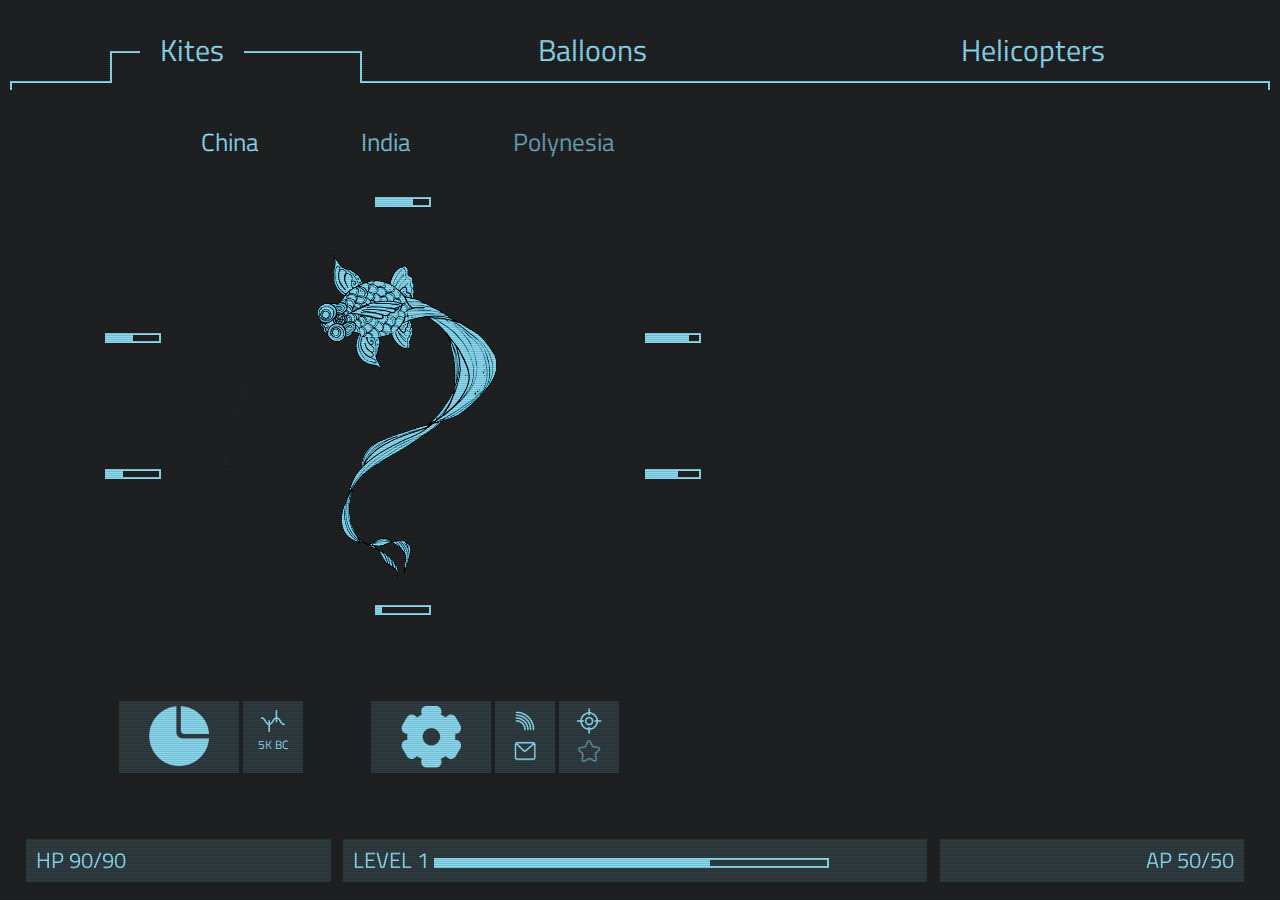
<file: index.html>
<!DOCTYPE html>
<html lang="en" dir="ltr">
  <head>
    <meta charset="utf-8">
      <meta name="viewport" content="width=device-width, initial-scale=1, shrink-to-fit=no">

    <link rel="stylesheet" href="https://stackpath.bootstrapcdn.com/bootstrap/4.4.1/css/bootstrap.min.css" integrity="sha384-Vkoo8x4CGsO3+Hhxv8T/Q5PaXtkKtu6ug5TOeNV6gBiFeWPGFN9MuhOf23Q9Ifjh" crossorigin="anonymous">
    <link rel="stylesheet" type="text/css" href="css/master.css">
  <link href="https://fonts.googleapis.com/css2?family=Roboto+Mono:wght@500&family=Titillium+Web:wght@600&display=swap" rel="stylesheet">

    <title>Early flying machines</title>
  </head>
  <body>
    <nav class="navbar navbar-expand-lg navbar-light main-navbar">

      <button class="navbar-toggler navbar-dark" type="button" data-toggle="collapse" data-target="#navbarNav" aria-controls="navbarNav" aria-expanded="false" aria-label="Toggle navigation">
          <span class="navbar-toggler-icon"></span>
      </button>
      <div class="collapse navbar-collapse" id="navbarNav">
        <ul class="navbar-nav nr-auto container-fluid">

          <li class="navbar-item active">
            <a class="nav-link active" href="index.html">Kites<span class="sr-only">(current)</span></a>
          </li>
          <li class="nav-item">
            <a class="nav-link" href="ball.html">Balloons</a>
          </li>
          <li class="nav-item">
            <a class="nav-link" href="heli.html">Helicopters</a>
          </li>
        </ul>
      </div>
    </nav>


<div class="container">
  <div class="row">
    <div class="col=12">


          <ul class="nav nav-tabs" id="myTab" role="tablist">
            <li class="nav-item">
              <a class="nav-link active" id="china-tab" data-toggle="tab" href="#china" role="tab" aria-controls="china" aria-selected="true">China</a>
            </li>
            <li class="nav-item">
              <a class="nav-link" id="india-tab" data-toggle="tab" href="#india" role="tab" aria-controls="india" aria-selected="false">India</a>
            </li>
            <li class="nav-item">
              <a class="nav-link" id="polynesia-tab" data-toggle="tab" href="#polynesia" role="tab" aria-controls="polynesia" aria-selected="false">Polynesia</a>
            </li>
          </ul>

          <div class="tab-content">
            <div class="tab-pane active" id="china" role="tabpanel" aria-labelledby="china-tab">
              <div class="kite-image">
                <img src="kite.png" alt="chinese kite image" />

                <div class="status-bars">

                <div class="row">
                  <div class="col-12">
                    <div class="stat-bar">
                     <div class="level-progress">
                      <div class="level-progress-indicator"></div>
                     </div>
                    </div>
                  </div>

                  <div class="col-3">
                    <div class="stat-bar">
                     <div class="level-progress">
                      <div class="level-progress-indicator w50"></div>
                     </div>
                    </div>
                  </div>

                  <div class="col-6"></div>

                  <div class="col-3">
                    <div class="stat-bar">
                     <div class="level-progress">
                      <div class="level-progress-indicator w80"></div>
                     </div>
                    </div>
                  </div>

                   <div class="col-3">
                    <div class="stat-bar">
                     <div class="level-progress">
                      <div class="level-progress-indicator w30"></div>
                     </div>
                   </div>
                 </div>

                  <div class="col-6"></div>

                  <div class="col-3">
                    <div class="stat-bar">
                    <div class="level-progress">
                     <div class="level-progress-indicator w60"></div>
                    </div>
                  </div>
                </div>

                  <div class="col-12">
                    <div class="stat-bar">
                     <div class="level-progress">
                      <div class="level-progress-indicator w10"></div>
                     </div>
                   </div>
                 </div>

              </div>
            </div>

            <div class="row info-symbols">
              <div class="col-1 transparent"></div>

              <div class="col-2"><div class="big-symbol"><img src="symbol-08.png" alt="time image"/></div></div>
              <div class="col-1">
                <div class="icon"><div class="sm-symbol"><img src="symbol-03.png" alt="approximately image"/></div></div>
                <div class="points">5K BC</div>
              </div>
              <div class="col-1 transparent"></div>
              <div class="col-2"><div class="big-symbol"><img src="symbol-02.png" alt="utilisation image"/></div></div>
              <div class="col-1">
                <div class="icon"><div class="sm-symbol"><img src="symbol-04.png" alt="communication image"/></div></div>
                <div class="points"><div class="sm-symbol"><img src="symbol-05.png" alt="signal image"/></div></div>
              </div>
              <div class="col-1">
                <div class="icon"><div class="sm-symbol"><img src="symbol-06.png" alt="fights image"/></div></div>
                <div class="points"><div class="sm-symbol inactive-symbol"><img src="symbol-07.png" alt="entertainment image"/></div></div>
              </div>

              <div class="col-2 transparent"></div>
            </div>

          </div>
        </div>

            <div class="tab-pane" id="india" role="tabpanel" aria-labelledby="india-tab">
              <div class="kite-indian">
                <img src="kite-indian.png" alt="kite image" />

                <div class="status-bars">

                <div class="row">
                  <div class="col-12">
                    <div class="stat-bar">
                     <div class="level-progress">
                      <div class="level-progress-indicator"></div>
                     </div>
                    </div>
                  </div>

                  <div class="col-3">
                    <div class="stat-bar">
                     <div class="level-progress">
                      <div class="level-progress-indicator w10"></div>
                     </div>
                    </div>
                  </div>

                  <div class="col-6"></div>

                  <div class="col-3">
                    <div class="stat-bar">
                     <div class="level-progress">
                      <div class="level-progress-indicator w50"></div>
                     </div>
                    </div>
                  </div>

                   <div class="col-3">
                    <div class="stat-bar">
                     <div class="level-progress">
                      <div class="level-progress-indicator w80"></div>
                     </div>
                   </div>
                 </div>

                  <div class="col-6"></div>

                  <div class="col-3">
                    <div class="stat-bar">
                    <div class="level-progress">
                     <div class="level-progress-indicator w60"></div>
                    </div>
                  </div>
                </div>

                  <div class="col-12">
                    <div class="stat-bar">
                     <div class="level-progress">
                      <div class="level-progress-indicator w50"></div>
                     </div>
                   </div>
                 </div>

              </div>
            </div>

            <div class="row info-symbols">
              <div class="col-1 transparent"></div>

              <div class="col-2"><div class="big-symbol"><img src="symbol-08.png" alt="time image"/></div></div>
              <div class="col-1">
                <div class="icon"><div class="sm-symbol"><img src="symbol-03.png" alt="approximately image"/></div></div>
                <div class="points">???</div>
              </div>
              <div class="col-1 transparent"></div>
              <div class="col-2"><div class="big-symbol"><img src="symbol-02.png" alt="utilisation image"/></div></div>
              <div class="col-1">
                <div class="icon"><div class="sm-symbol inactive-symbol"><img src="symbol-04.png" alt="communication image"/></div></div>
                <div class="points"><div class="sm-symbol inactive-symbol"><img src="symbol-05.png" alt="signal image"/></div></div>
              </div>
              <div class="col-1">
                <div class="icon"><div class="sm-symbol"><img src="symbol-06.png" alt="fights image"/></div></div>
                <div class="points"><div class="sm-symbol"><img src="symbol-07.png" alt="entertainment image"/></div></div>
              </div>

              <div class="col-1 transparent"></div>
            </div>
            </div>
            </div>

            <div class="tab-pane" id="polynesia" role="tabpanel" aria-labelledby="polynesia-tab">
              <div class="kite-maori">
                <img src="kite-maori.png" alt="kite image" />

                <div class="status-bars">

                <div class="row">
                  <div class="col-12">
                    <div class="stat-bar">
                     <div class="level-progress">
                      <div class="level-progress-indicator"></div>
                     </div>
                    </div>
                  </div>

                  <div class="col-3">
                    <div class="stat-bar">
                     <div class="level-progress">
                      <div class="level-progress-indicator w80"></div>
                     </div>
                    </div>
                  </div>

                  <div class="col-6"></div>

                  <div class="col-3">
                    <div class="stat-bar">
                     <div class="level-progress">
                      <div class="level-progress-indicator w10"></div>
                     </div>
                    </div>
                  </div>

                   <div class="col-3">
                    <div class="stat-bar">
                     <div class="level-progress">
                      <div class="level-progress-indicator w50"></div>
                     </div>
                   </div>
                 </div>

                  <div class="col-6"></div>

                  <div class="col-3">
                    <div class="stat-bar">
                    <div class="level-progress">
                     <div class="level-progress-indicator w30"></div>
                    </div>
                  </div>
                </div>

                  <div class="col-12">
                    <div class="stat-bar">
                     <div class="level-progress">
                      <div class="level-progress-indicator w60"></div>
                     </div>
                   </div>
                 </div>

              </div>
            </div>

            <div class="row info-symbols">
              <div class="col-1 transparent"></div>

              <div class="col-2"><div class="big-symbol"><img src="symbol-08.png" alt="time image"/></div></div>
              <div class="col-1">
                <div class="icon"><div class="sm-symbol"><img src="symbol-03.png" alt="approximately image"/></div></div>
                <div class="points">???</div>
              </div>
              <div class="col-1 transparent"></div>
              <div class="col-2"><div class="big-symbol"><img src="symbol-02.png" alt="utilisation image"/></div></div>
              <div class="col-1">
                <div class="icon"><div class="sm-symbol"><img src="symbol-04.png" alt="communication image"/></div></div>
                <div class="points"><div class="sm-symbol inactive-symbol"><img src="symbol-05.png" alt="signal image"/></div></div>
              </div>
              <div class="col-1">
                <div class="icon"><div class="sm-symbol inactive-symbol"><img src="symbol-06.png" alt="fights image"/></div></div>
                <div class="points"><div class="sm-symbol"><img src="symbol-07.png" alt="entertainment image"/></div></div>
              </div>

              <div class="col-1 transparent"></div>
            </div>
              </div>
            </div>
          </div>


      </div>

    </div>

  </div>


<navbar class="navbar navbar-expand-lg footer">
  <div class="row container-fluid">
    <div class="col-3">
      HP 90/90
    </div>
    <div class="col-6">
      <span>LEVEL 1</span>
      <div class="level-progress">
        <div class="level-progress-indicator" width="70%">
        </div>
      </div>
    </div>
    <div class="col-3 text-right">
      AP 50/50
    </div>
  </div>
</navbar>


<script src="https://code.jquery.com/jquery-3.4.1.slim.min.js" integrity="sha384-J6qa4849blE2+poT4WnyKhv5vZF5SrPo0iEjwBvKU7imGFAV0wwj1yYfoRSJoZ+n" crossorigin="anonymous"></script>
<script src="https://cdn.jsdelivr.net/npm/popper.js@1.16.0/dist/umd/popper.min.js" integrity="sha384-Q6E9RHvbIyZFJoft+2mJbHaEWldlvI9IOYy5n3zV9zzTtmI3UksdQRVvoxMfooAo" crossorigin="anonymous"></script>
<script src="https://stackpath.bootstrapcdn.com/bootstrap/4.4.1/js/bootstrap.min.js" integrity="sha384-wfSDF2E50Y2D1uUdj0O3uMBJnjuUD4Ih7YwaYd1iqfktj0Uod8GCExl3Og8ifwB6" crossorigin="anonymous"></script>
  <script src="js/balloon.js"></script>
  </body>
</html>
</file>
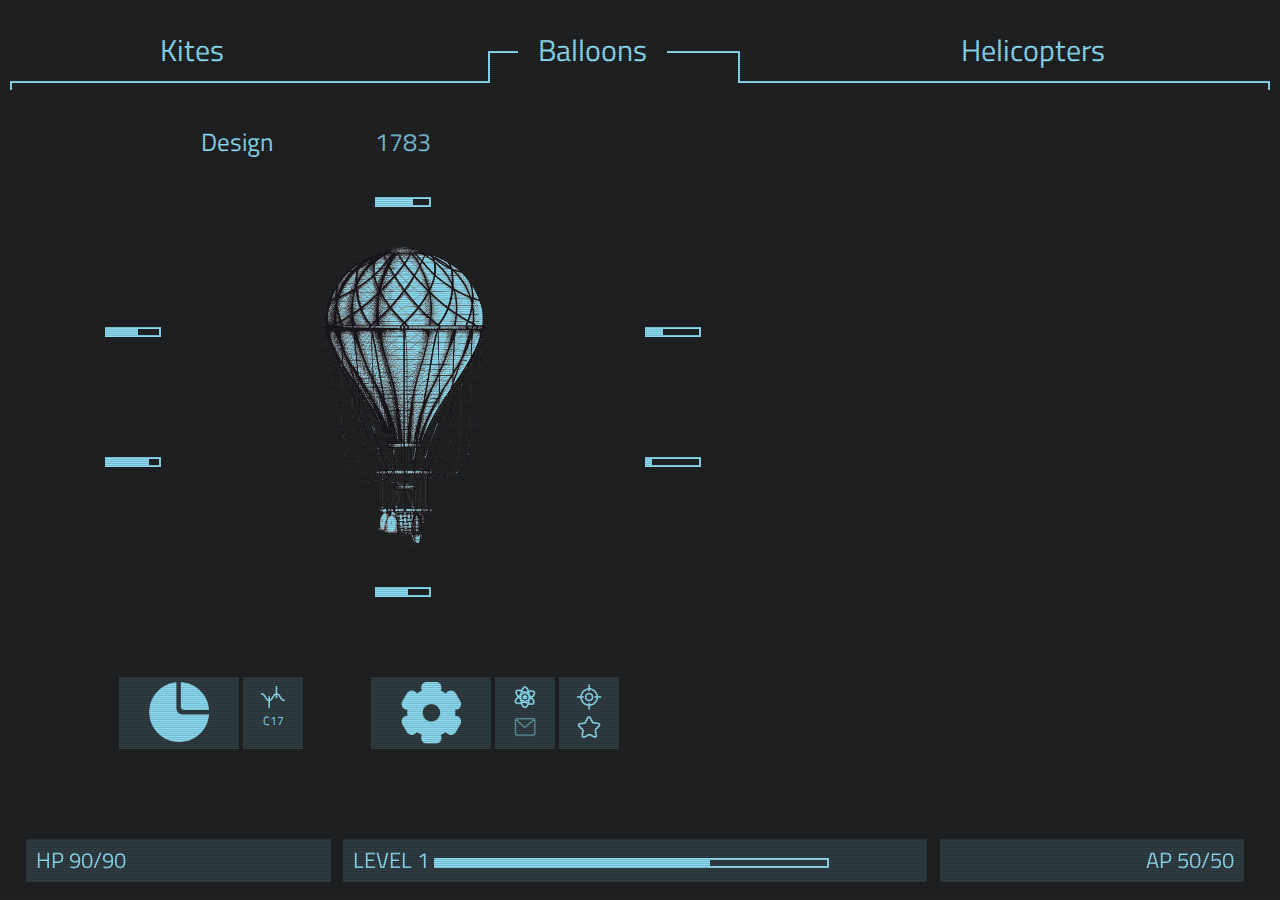
<file: ball.html>
<html lang="en" dir="ltr">
  <head>
    <meta charset="utf-8">
      <meta name="viewport" content="width=device-width, initial-scale=1, shrink-to-fit=no">

    <link rel="stylesheet" href="https://stackpath.bootstrapcdn.com/bootstrap/4.4.1/css/bootstrap.min.css" integrity="sha384-Vkoo8x4CGsO3+Hhxv8T/Q5PaXtkKtu6ug5TOeNV6gBiFeWPGFN9MuhOf23Q9Ifjh" crossorigin="anonymous">
    <link rel="stylesheet" type="text/css" href="css/master.css">
  <link href="https://fonts.googleapis.com/css2?family=Roboto+Mono:wght@500&family=Titillium+Web:wght@600&display=swap" rel="stylesheet">

    <title>Early flying machines</title>
  </head>
  <body>
    <nav class="navbar navbar-expand-lg navbar-light main-navbar">

      <button class="navbar-toggler navbar-dark" type="button" data-toggle="collapse" data-target="#navbarNav" aria-controls="navbarNav" aria-expanded="false" aria-label="Toggle navigation">
          <span class="navbar-toggler-icon"></span>
      </button>
      <div class="collapse navbar-collapse" id="navbarNav">
        <ul class="navbar-nav nr-auto container-fluid">
          <li class="nav-item">
            <a class="nav-link" href="index.html">Kites</a>
          </li>
          <li class="navbar-item active">
            <a class="nav-link" href="ball.html">Balloons<span class="sr-only">(current)</span></a>
          </li>
          <li class="nav-item">
            <a class="nav-link" href="heli.html">Helicopters</a>
          </li>
        </ul>
      </div>
    </nav>


<div class="container">
  <div class="row">
    <div class="col=12">


          <ul class="nav nav-tabs" id="myTab" role="tablist">
            <li class="nav-item">
              <a class="nav-link active" id="china-tab" data-toggle="tab" href="#china" role="tab" aria-controls="china" aria-selected="true">Design</a>
            </li>
            <li class="nav-item">
              <a class="nav-link" id="india-tab" data-toggle="tab" href="#india" role="tab" aria-controls="india" aria-selected="false">1783</a>
            </li>
          </ul>

          <div class="tab-content">
            <div class="tab-pane active" id="china" role="tabpanel" aria-labelledby="china-tab">
              <div class="balloon-image">
                <img src="balloon.png" alt="balloon image" />

                <div class="status-bars">

                <div class="row">
                  <div class="col-12">
                    <div class="stat-bar">
                     <div class="level-progress">
                      <div class="level-progress-indicator"></div>
                     </div>
                    </div>
                  </div>

                  <div class="col-3">
                    <div class="stat-bar">
                     <div class="level-progress">
                      <div class="level-progress-indicator w60"></div>
                     </div>
                    </div>
                  </div>

                  <div class="col-6"></div>

                  <div class="col-3">
                    <div class="stat-bar">
                     <div class="level-progress">
                      <div class="level-progress-indicator w30"></div>
                     </div>
                    </div>
                  </div>

                   <div class="col-3">
                    <div class="stat-bar">
                     <div class="level-progress">
                      <div class="level-progress-indicator w80"></div>
                     </div>
                   </div>
                 </div>

                  <div class="col-6"></div>

                  <div class="col-3">
                    <div class="stat-bar">
                    <div class="level-progress">
                     <div class="level-progress-indicator w10"></div>
                    </div>
                  </div>
                </div>

                  <div class="col-12">
                    <div class="stat-bar">
                     <div class="level-progress">
                      <div class="level-progress-indicator w60"></div>
                     </div>
                   </div>
                 </div>

              </div>
            </div>

            <div class="row info-symbols">
              <div class="col-1 transparent"></div>

              <div class="col-2"><div class="big-symbol"><img src="symbol-08.png" alt="time image"/></div></div>
              <div class="col-1">
                <div class="icon"><div class="sm-symbol"><img src="symbol-03.png" alt="approximately image"/></div></div>
                <div class="points">C17</div>
              </div>
              <div class="col-1 transparent"></div>
              <div class="col-2"><div class="big-symbol"><img src="symbol-02.png" alt="utilisation image"/></div></div>
              <div class="col-1">
                <div class="icon"><div class="sm-symbol"><img src="symbols-09.png" alt="science image"/></div></div>
                <div class="points"><div class="sm-symbol inactive-symbol"><img src="symbol-05.png" alt="signal image"/></div></div>
              </div>
              <div class="col-1">
                <div class="icon"><div class="sm-symbol"><img src="symbol-06.png" alt="fights image"/></div></div>
                <div class="points"><div class="sm-symbol"><img src="symbol-07.png" alt="entertainment image"/></div></div>
              </div>

              <div class="col-2 transparent"></div>
            </div>

          </div>
        </div>

            <div class="tab-pane full" id="india" role="status" aria-labelledby="india-tab">
              <ul class="item-list">
                <li><a href="#" class="4_June">4 June</a></li>
                <li><a href="#" class="27_August">27 August</a></li>
                <li><a href="#" class="19_October">19 October</a></li>
                <li><a href="#" class="21_November">21 November</a></li>
                <li><a href="#" class="1_December">1 December</a></li>
              </ul>

              <div class="balloon-image2">
                <img src="balloon.png" alt="balloon image" />
              </div>

              <div class="item-stats">
                  <div class="row-highlight">
                    <div class="row">
                      <div class="col-12">
                      <span class="who pull-right"></span>
                        <div class="pull-left">WHO</div>
                    </div>
                  </div>
              </div>
                <div class="row-highlight">
                  <div class="row">
                    <div class="col-12">
                    <span class="passengers pull-right"></span>
                    <div class="pull-left">PASSENGERS</div>
                  </div>
                </div>
            </div>
              <div class="row-highlight">
                <div class="row">
                  <div class="col-12">
                  <span class="where pull-right"></span>
                  <div class="pull-left">WHERE</div>
                </div>
              </div>
          </div>
            <div class="row-highlight">
              <div class="row">
                <div class="col-12">
                <span class="duration pull-right"></span>
                <div class="pull-left">DURATION</div>
              </div>
            </div>
          </div>

            </div>

            </div>
            </div>



              </div>
            </div>
          </div>


      </div>

    </div>

  </div>


<navbar class="navbar navbar-expand-lg footer">
  <div class="row container-fluid">
    <div class="col-3">
      HP 90/90
    </div>
    <div class="col-6">
      <span>LEVEL 1</span>
      <div class="level-progress">
        <div class="level-progress-indicator" width="70%">
        </div>
      </div>
    </div>
    <div class="col-3 text-right">
      AP 50/50
    </div>
  </div>
</navbar>


<script src="https://code.jquery.com/jquery-3.4.1.slim.min.js" integrity="sha384-J6qa4849blE2+poT4WnyKhv5vZF5SrPo0iEjwBvKU7imGFAV0wwj1yYfoRSJoZ+n" crossorigin="anonymous"></script>
<script src="https://cdn.jsdelivr.net/npm/popper.js@1.16.0/dist/umd/popper.min.js" integrity="sha384-Q6E9RHvbIyZFJoft+2mJbHaEWldlvI9IOYy5n3zV9zzTtmI3UksdQRVvoxMfooAo" crossorigin="anonymous"></script>
<script src="https://stackpath.bootstrapcdn.com/bootstrap/4.4.1/js/bootstrap.min.js" integrity="sha384-wfSDF2E50Y2D1uUdj0O3uMBJnjuUD4Ih7YwaYd1iqfktj0Uod8GCExl3Og8ifwB6" crossorigin="anonymous"></script>
  <script src="js/balloon.js"></script>
  </body>
</html>
</file>
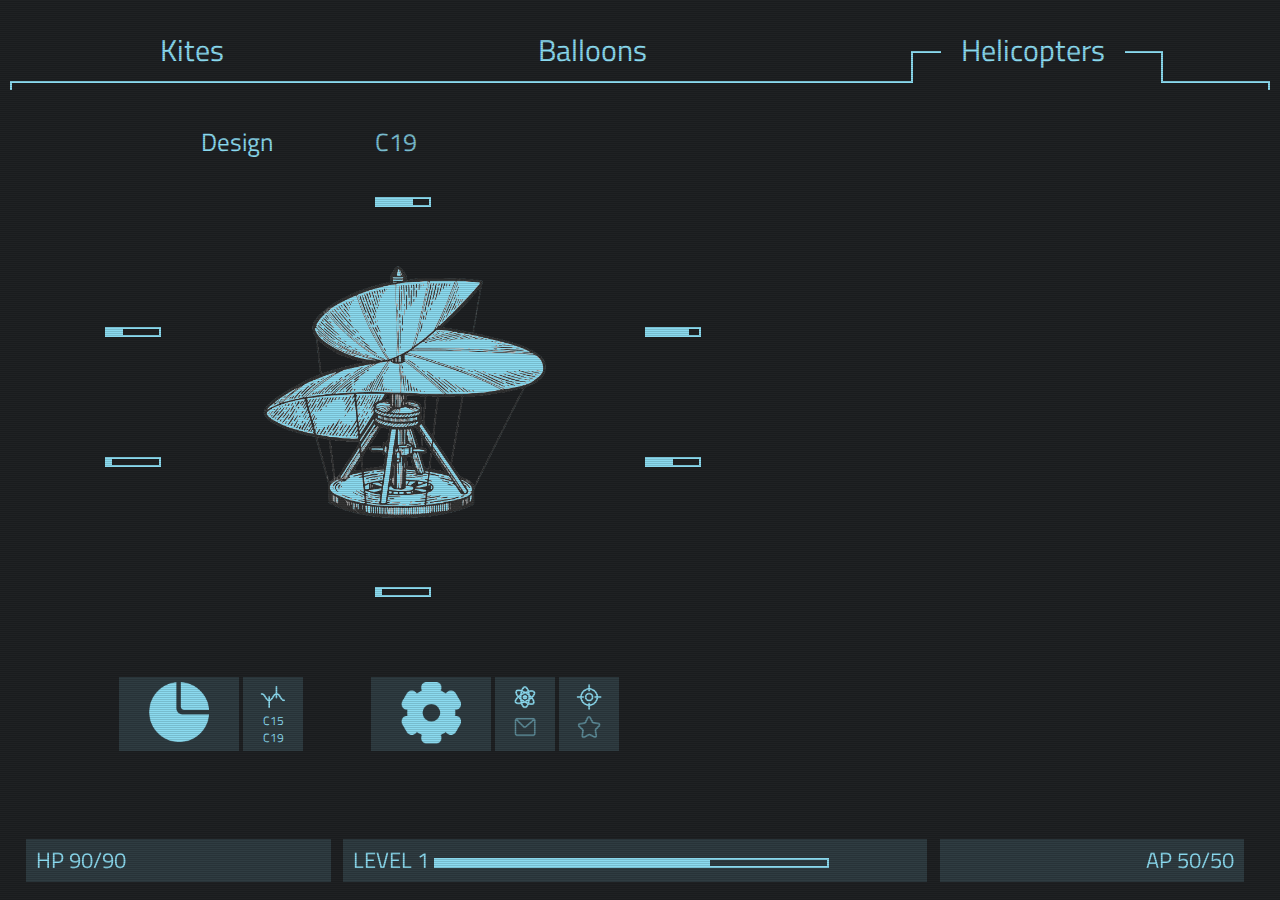
<file: heli.html>
<html lang="en" dir="ltr">
  <head>
    <meta charset="utf-8">
      <meta name="viewport" content="width=device-width, initial-scale=1, shrink-to-fit=no">

    <link rel="stylesheet" href="https://stackpath.bootstrapcdn.com/bootstrap/4.4.1/css/bootstrap.min.css" integrity="sha384-Vkoo8x4CGsO3+Hhxv8T/Q5PaXtkKtu6ug5TOeNV6gBiFeWPGFN9MuhOf23Q9Ifjh" crossorigin="anonymous">
    <link rel="stylesheet" type="text/css" href="css/master.css">
  <link href="https://fonts.googleapis.com/css2?family=Roboto+Mono:wght@500&family=Titillium+Web:wght@600&display=swap" rel="stylesheet">

    <title>Early flying machines</title>
  </head>
  <body>
    <nav class="navbar navbar-expand-lg navbar-light main-navbar">

      <button class="navbar-toggler navbar-dark" type="button" data-toggle="collapse" data-target="#navbarNav" aria-controls="navbarNav" aria-expanded="false" aria-label="Toggle navigation">
          <span class="navbar-toggler-icon"></span>
      </button>
      <div class="collapse navbar-collapse" id="navbarNav">
        <ul class="navbar-nav nr-auto container-fluid">
          <li class="nav-item">
            <a class="nav-link" href="index.html">Kites</a>
          </li>
          <li class="nav-item">
            <a class="nav-link" href="ball.html">Balloons</a>
          </li>
          <li class="navbar-item active">
            <a class="nav-link" href="heli.html">Helicopters<span class="sr-only">(current)</span></a>
          </li>
        </ul>
      </div>
    </nav>


<div class="container">
  <div class="row">
    <div class="col=12">


          <ul class="nav nav-tabs" id="myTab" role="tablist">
            <li class="nav-item">
              <a class="nav-link active" id="china-tab" data-toggle="tab" href="#china" role="tab" aria-controls="china" aria-selected="true">Design</a>
            </li>
            <li class="nav-item">
              <a class="nav-link" id="india-tab" data-toggle="tab" href="#india" role="tab" aria-controls="india" aria-selected="false">C19</a>
            </li>
          </ul>

          <div class="tab-content">
            <div class="tab-pane active" id="china" role="tabpanel" aria-labelledby="china-tab">
              <div class="helicopter-image">
                <img src="helicopter.png" alt="helicopter image" />

                <div class="status-bars">

                <div class="row">
                  <div class="col-12">
                    <div class="stat-bar">
                     <div class="level-progress">
                      <div class="level-progress-indicator"></div>
                     </div>
                    </div>
                  </div>

                  <div class="col-3">
                    <div class="stat-bar">
                     <div class="level-progress">
                      <div class="level-progress-indicator w30"></div>
                     </div>
                    </div>
                  </div>

                  <div class="col-6"></div>

                  <div class="col-3">
                    <div class="stat-bar">
                     <div class="level-progress">
                      <div class="level-progress-indicator w80"></div>
                     </div>
                    </div>
                  </div>

                   <div class="col-3">
                    <div class="stat-bar">
                     <div class="level-progress">
                      <div class="level-progress-indicator w10"></div>
                     </div>
                   </div>
                 </div>

                  <div class="col-6"></div>

                  <div class="col-3">
                    <div class="stat-bar">
                    <div class="level-progress">
                     <div class="level-progress-indicator w50"></div>
                    </div>
                  </div>
                </div>

                  <div class="col-12">
                    <div class="stat-bar">
                     <div class="level-progress">
                      <div class="level-progress-indicator w10"></div>
                     </div>
                   </div>
                 </div>

              </div>
            </div>

            <div class="row info-symbols">
              <div class="col-1 transparent"></div>

              <div class="col-2"><div class="big-symbol"><img src="symbol-08.png" alt="time image"/></div></div>
              <div class="col-1">
                <div class="icon"><div class="sm-symbol"><img src="symbol-03.png" alt="approximately image"/></div></div>
                <div class="points">C15<br>C19</div>
              </div>
              <div class="col-1 transparent"></div>
              <div class="col-2"><div class="big-symbol"><img src="symbol-02.png" alt="utilisation image"/></div></div>
              <div class="col-1">
                <div class="icon"><div class="sm-symbol"><img src="symbols-09.png" alt="science image"/></div></div>
                <div class="points"><div class="sm-symbol inactive-symbol"><img src="symbol-05.png" alt="signal image"/></div></div>
              </div>
              <div class="col-1">
                <div class="icon"><div class="sm-symbol"><img src="symbol-06.png" alt="fights image"/></div></div>
                <div class="points"><div class="sm-symbol inactive-symbol"><img src="symbol-07.png" alt="entertainment image"/></div></div>
              </div>

              <div class="col-2 transparent"></div>
            </div>

          </div>
        </div>

            <div class="tab-pane full" id="india" role="status" aria-labelledby="india-tab">
              <ul class="item-list">
                <li><a href="#" class="1863">1863</a></li>
                <li><a href="#" class="1874">1874</a></li>
                <li><a href="#" class="1877">1877</a></li>
                <li><a href="#" class="1878">1878</a></li>
                <li><a href="#" class="1879">1879</a></li>
              </ul>

              <div class="helicopter-image2">
                <img src="helicopter.png" alt="helicopter image" />
              </div>

              <div class="item-stats">
                  <div class="row-highlight">
                    <div class="row">
                      <div class="col-12">
                      <span class="who pull-right"></span>
                        <div class="pull-left">WHO</div>
                    </div>
                  </div>
              </div>
                <div class="row-highlight">
                  <div class="row">
                    <div class="col-12">
                    <span class="power pull-right"></span>
                    <div class="pull-left">POWER</div>
                  </div>
                </div>
            </div>
              <div class="row-highlight">
                <div class="row">
                  <div class="col-12">
                  <span class="failfly pull-right"></span>
                  <div class="pull-left">FAIL/FLY</div>
                </div>
              </div>
          </div>
            <div class="row-highlight">
              <div class="row">
                <div class="col-12">
                <span class="duration pull-right"></span>
                <div class="pull-left">DURATION</div>
              </div>
            </div>
          </div>

            </div>

            </div>
            </div>




              </div>
            </div>
          </div>


      </div>

    </div>

  </div>


<navbar class="navbar navbar-expand-lg footer">
  <div class="row container-fluid">
    <div class="col-3">
      HP 90/90
    </div>
    <div class="col-6">
      <span>LEVEL 1</span>
      <div class="level-progress">
        <div class="level-progress-indicator" width="70%">
        </div>
      </div>
    </div>
    <div class="col-3 text-right">
      AP 50/50
    </div>
  </div>
</navbar>


<script src="https://code.jquery.com/jquery-3.4.1.slim.min.js" integrity="sha384-J6qa4849blE2+poT4WnyKhv5vZF5SrPo0iEjwBvKU7imGFAV0wwj1yYfoRSJoZ+n" crossorigin="anonymous"></script>
<script src="https://cdn.jsdelivr.net/npm/popper.js@1.16.0/dist/umd/popper.min.js" integrity="sha384-Q6E9RHvbIyZFJoft+2mJbHaEWldlvI9IOYy5n3zV9zzTtmI3UksdQRVvoxMfooAo" crossorigin="anonymous"></script>
<script src="https://stackpath.bootstrapcdn.com/bootstrap/4.4.1/js/bootstrap.min.js" integrity="sha384-wfSDF2E50Y2D1uUdj0O3uMBJnjuUD4Ih7YwaYd1iqfktj0Uod8GCExl3Og8ifwB6" crossorigin="anonymous"></script>
   <script src="js/balloon.js"></script>
  </body>
</html>
</file>
<file: css/master.css>
body{
  font-family: 'Titillium Web', sans-serif;
  color:#8bdaef;
  background: #1f2123;
}

body::after {
  height:100%;
  width:100%;
  content:"";
  position:absolute;
  top:0px;
  left:0px;
  background: repeating-linear-gradient(0deg, rgba(0, 0, 0, .5), rgba(0, 0, 0, .4) 1px, transparent 1px, transparent 2px);
  opacity: .3;
  z-index:1000000;
  pointer-events: none;
}

nav.navbar-light{
  padding-left:100px;
  padding-right:100px;
}

.navbar.navbar-light.navbar-nav {
  margin-left: 200px;
  margin-right: 200px;
}

ul#myTab.nav.nav-tabs{
  justify-content: left;
  margin-left:80px;
  margin-top:20px;
}

.navbar.main-navbar::before,.navbar.main-navbar::after {
  height:8px;
  width:2px;
  content:"";
  position: absolute;
  display: block;
  z-index: 5000;
  background-color: #8bdaef;
  bottom: -9px;

}

.navbar::before {
  left: 0px;
}

.navbar::after {
  right: 0px;
}

.navbar {
  border-bottom:2px solid;
  margin:20px 10px;
}

navbar.navbar-light.navbar-nav{
  margin: 0px 200px;
}

navbar.navbar-light.navbar-nav > li {
  padding: 0px 20px;
}


a:active {
  color:#f7e4c9 !important;
}

a.nav-link {
  padding-left:20px !important;
  padding-right: 20px !important;
  position:relative;
  background: #1f2123;
  margin-left:30px !important;
  margin-right:30px !important;
  z-index: 50;
}



ul > li.nav-item > a.nav-link, ul > li.navbar-item.active > a.nav-link{
  color:#8bdaef !important;
  font-size: 30px;
  padding-bottom: 0px;
  padding-top:0px;
  padding-left: 50px;
  padding-right: 50px;

}

li.navbar-item.active::before {
  content:"";
  position: absolute;
  width: 20%;
  height:32px;
  top:31px;
  background: #1f2123;
  border-left: 2px solid;
  border-right:2px solid;
  border-top: 2px solid;
  padding-left: 30px;

}

.nav-tabs {
  border-bottom: none;

}

.nav.nav-tabs > .nav-item > .nav-link:hover {
  border:1px solid transparent;
}

.nav.nav-tabs > li > a {
  font-size: 25px !important;
  background: transparent !important;
  border: 1px solid transparent !important;
}

.nav.nav-tabs > li:nth-child(2){
  opacity:.85;
}

.nav.nav-tabs > li:nth-child(3){
  opacity:.7;
}


.kite-image > img{
  margin: auto;
    display: block;
    position: absolute;
    max-height: 350px;
    margin-top: 50px;
    margin-left: 150px;

}

.kite-image img{
      filter: greyscale(100%) sepia(100%) hue-rotate(50deg) saturate(100%) brightness(1) contrast(2);
}

.kite-maori > img{
  margin: auto;
    display: block;
    position: absolute;
    max-height: 250px;
    margin-top: 80px;
    margin-left: 80px;

}

.kite-maori img{
      filter: greyscale(100%) sepia(100%) hue-rotate(50deg) saturate(100%) brightness(1) contrast(2);
}

.kite-indian > img{
  margin: auto;
    display: block;
    position: absolute;
    max-height: 350px;
    margin-top: 50px;
    margin-left: 190px;

}

.kite-indian img{
      filter: greyscale(100%) sepia(100%) hue-rotate(50deg) saturate(100%) brightness(1) contrast(2);
}

.balloon-image > img{
  margin: auto;
    display: block;
    position: absolute;
    max-height: 300px;
    margin-top: 50px;
    margin-left: 250px;

}

.balloon-image img{
      filter: greyscale(100%) sepia(100%) hue-rotate(50deg) saturate(100%) brightness(1) contrast(2);}

.balloon-image2 > img{
        margin: auto;
          display: block;
          position: absolute;
          max-height: 350px;
          margin-top: 30px;
          margin-left: 250px;

      }

.balloon-image2 img{
            filter: greyscale(100%) sepia(100%) hue-rotate(50deg) saturate(100%) brightness(1) contrast(2);}

.helicopter-image > img{
        margin: auto;
          display: block;
          position: absolute;
          max-height: 330px;
          margin-top: 30px;
          margin-left: 170px;

      }

.helicopter-image img{
    filter: greyscale(100%) sepia(100%) hue-rotate(50deg) saturate(100%) brightness(1) contrast(2);
          }

.helicopter-image2 > img{
                  margin: auto;
                    display: block;
                    position: absolute;
                    max-height: 380px;
                    margin-top: 10px;
                    margin-left: 120px;

                }

.helicopter-image2 img{
              filter: greyscale(100%) sepia(100%) hue-rotate(50deg) saturate(100%) brightness(1) contrast(2);
}

.footer {
  position: fixed;
  bottom:0;
  width:100%;
  margin:10px;
}

.level-progress {
  width:70%;
  height: 10px;
  border: 2px solid;
  display: inline-block;

}

.level-progress-indicator {
  height: 6px;
  background: #8bdaef;
  position: relative;
  width: 70%;
}

.navbar.navbar-expand-lg.footer {
  border: none;
  font-size: 22px;
}

.navbar.footer .col-3, .navbar.footer .col-6 {
  background: rgba(139,	218,	239, 0.15);
  padding: 5px 10px;
}

.navbar.footer .col-6 {
  margin: 0px 5px;
  flex: 0 0 48%;
}

.stat-bar {
  width: 80px;
  margin: auto;
}

#status {
  max-width: 500px;
  margin: auto;
}

.status-bars div{
  margin-bottom: 40px;
}

div.tab-content  {
  margin-top:35px;
}

.w10 {
  width: 10%;
}

.w30 {
  width: 30%;
}

.w50 {
  width: 50%;
}

.w60 {
  width: 60%;
}

.w80 {
  width: 80%;
}

.w90 {
  width: 90%;
}

.big-symbol img{
  max-width: 60px;
  margin: auto;
  display: block;
}

.sm-symbol img{
  max-width: 30px;
  margin: auto;
  display: block;
}

.points {
  font-size: 11.5px;
  text-align: center;
}

.inactive-symbol {
  opacity: 0.5;
}

.info-symbols {
  margin-top: -80px;
}

.info-symbols .col-1, .info-symbols .col-2  {
  background: rgba(139,	218,	239, 0.15);
  padding: 5px 10px;
  margin-right: 4px;
  align-items: center;
}

.info-symbols .col-1.transparent, .info-symbols .col-2.transparent {
  background: transparent;
}

.tab-pane.full {
  width:100%;
}

.item-list {
  float: left;
  padding: 0px;
  list-style: none;
  margin-top: 70px;
}

.item-list li a {
  display:block;
  width: 350px;
  padding: 5px 10px;
  border-radius: 2px;
  color: #8bdaef;
  padding-left: 30px;
}

.item-list li a:hover {
  text-decoration:none;
  background: #8bdaef;
  color: #1f2123;
}

.item-list a.active::before {
  content:"";
  display: block;
  position: absolute;
  height: 10px;
  width: 10px;
  background: #8bdaef;
  margin-left: -20px;
  margin-top: 7px;
}

.item-list a.active:hover::before {
  background: #1f2123;

}

.tab-pane.full {
  height: calc(100vh - 180px);
}

.item-stats {
  width:320px;
  position: absolute;
  left: 260px;
  bottom: 200px;
}

.pull-left {
  float:left !important;
}

.pull-right {
  float:right !important;
}

.item-stats .row .col-12 {
  background: rgba(139,	218,	239, 0.15);
  right: 20px;
  margin-bottom: 2px;
}
</file>
